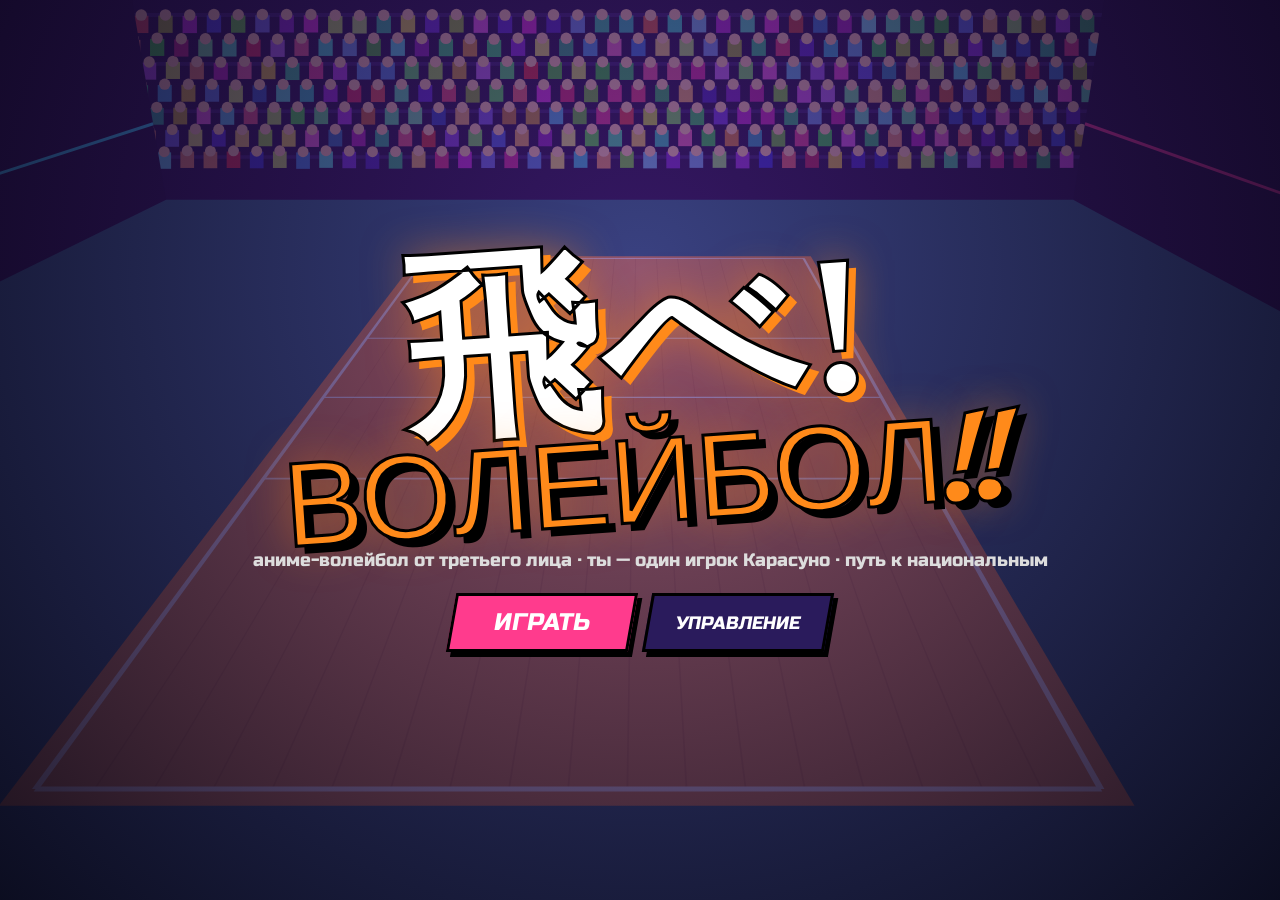
<file: anime_volley/index.html>
<!doctype html>
<html lang="ru">
<head>
<meta charset="utf-8">
<meta name="viewport" content="width=device-width, initial-scale=1">
<title>Tobe! Anime Volley</title>
<link rel="preconnect" href="https://fonts.googleapis.com">
<link href="https://fonts.googleapis.com/css2?family=Bangers&family=Russo+One&display=swap" rel="stylesheet">
<link rel="stylesheet" href="style.css">
</head>
<body>
<canvas id="game"></canvas>

<div id="title" class="screen show">
  <div class="logo">
    <div class="logo-kanji">飛べ!</div>
    <div class="logo-main">ВОЛЕЙБОЛ!!</div>
    <div class="logo-sub">аниме-волейбол от третьего лица · ты — один игрок Карасуно · путь к национальным</div>
  </div>
  <div class="btns">
    <button id="btnPlay" class="big">ИГРАТЬ</button>
    <button id="btnHow">УПРАВЛЕНИЕ</button>
  </div>
  <div id="how" class="panel hidden"></div>
</div>

<div id="select" class="screen">
  <h2 class="hdr">КАРАСУНО: ВЫБЕРИ ИГРОКА</h2>
  <div class="sel-wrap">
    <div class="opp-wrap">
      <div id="grid"></div>
      <h3>Соперник</h3>
      <div id="opps"></div>
    </div>
    <div id="info" class="panel">
      <canvas id="infoPortrait" width="220" height="220"></canvas>
      <div id="infoName"></div>
      <div id="infoRole"></div>
      <div id="infoStats"></div>
      <div id="infoSpecial"></div>
      <div class="opt">
        <span>Сложность:</span>
        <label><input type="radio" name="diff" value="easy"> Лёгкая</label>
        <label><input type="radio" name="diff" value="normal" checked> Нормальная</label>
        <label><input type="radio" name="diff" value="hard"> Сложная</label>
      </div>
      <div class="opt">
        <span>Партия до:</span>
        <label><input type="radio" name="len" value="11"> 11</label>
        <label><input type="radio" name="len" value="15" checked> 15</label>
        <label><input type="radio" name="len" value="25"> 25</label>
      </div>
      <button id="btnGo" class="big">НА ПЛОЩАДКУ!</button>
      <button id="btnBack">НАЗАД</button>
    </div>
  </div>
</div>

<div id="pause" class="screen dim">
  <h2 class="hdr">ТАЙМ-АУТ</h2>
  <div class="panel how-copy"></div>
  <div class="btns">
    <button id="btnResume" class="big">ПРОДОЛЖИТЬ</button>
    <button id="btnQuit">В МЕНЮ</button>
  </div>
</div>

<div id="end" class="screen dim">
  <h2 class="hdr" id="endTitle"></h2>
  <div id="endScore"></div>
  <div id="endList" class="panel"></div>
  <div class="btns">
    <button id="btnRematch" class="big">РЕВАНШ</button>
    <button id="btnPick">ДРУГОЙ ИГРОК / СОПЕРНИК</button>
  </div>
</div>

<template id="howTpl">
  <h3>Управление</h3>
  <table>
    <tr><td>WASD / стрелки</td><td>бег (W — к сетке)</td></tr>
    <tr><td>Shift</td><td>рывок</td></tr>
    <tr><td>Мышь</td><td>прицел на полу: куда бить / кому пасовать</td></tr>
    <tr><td>ЛКМ / J</td><td>касание мяча: приём, пас, атака в прыжке, переброс. Нажимай, когда мяч рядом</td></tr>
    <tr><td>Пробел / ПКМ</td><td>прыжок: для атаки и для блока у сетки</td></tr>
    <tr><td>E</td><td>нырок за мячом</td></tr>
    <tr><td>C</td><td>«Дай мне!» — позвать пас от связующего</td></tr>
    <tr><td>Q</td><td>зарядить ДОБИВАНИЕ героя (при полной энергии) — следующее касание станет супер-приёмом</td></tr>
    <tr><td>Подача</td><td>зажми ЛКМ (подброс), отпусти — удар; дольше держишь — сильнее</td></tr>
    <tr><td>Esc / P</td><td>тайм-аут</td></tr>
  </table>
  <p>Красный круг на полу — куда упадёт мяч на нашей стороне. Жёлтое кольцо «ПРИЁМ / АТАКА» — твоя зона ответственности.
  Для атаки: нажми C, дождись паса, прыгай (Пробел) и бей (ЛКМ) в высшей точке — будет «ИДЕАЛЬНО!».
  Хината + Кагеяма: прыгни ДО паса — получится «Странная быстрая».</p>
</template>

<script src="js/vb_characters.js"></script>
<script src="js/game.js"></script>
</body>
</html>
</file>
<file: anime_volley/style.css>
:root {
  --bg: #120b2a;
  --ink: #fff;
  --pink: #ff3b8d;
  --cyan: #29e6ff;
  --gold: #ffd23f;
  --panel: rgba(20, 12, 48, 0.88);
}
* { box-sizing: border-box; }
html, body { margin: 0; height: 100%; overflow: hidden; background: var(--bg); color: var(--ink);
  font-family: "Russo One", "Segoe UI", sans-serif; user-select: none; }
canvas#game { display: block; position: fixed; inset: 0; cursor: crosshair; }

.screen { position: fixed; inset: 0; display: none; flex-direction: column; align-items: center;
  justify-content: safe center; gap: 22px; padding: 16px; overflow-y: auto;
  background: radial-gradient(ellipse at 50% 30%, rgba(80, 30, 140, 0.55), rgba(10, 5, 25, 0.92)); }
.screen.show { display: flex; }
.screen.dim { background: rgba(8, 4, 20, 0.78); }
.hidden { display: none !important; }

.logo { text-align: center; transform: rotate(-4deg); }
.logo-top { font-family: Bangers, sans-serif; font-size: clamp(40px, 7vw, 80px); letter-spacing: 8px;
  color: var(--cyan); text-shadow: 4px 4px 0 #000, 0 0 30px var(--cyan); }
.logo-main { font-family: Bangers, sans-serif; font-size: clamp(70px, 14vw, 170px); line-height: .85;
  color: var(--gold); -webkit-text-stroke: 3px #000; text-shadow: 8px 8px 0 var(--pink), 0 0 40px rgba(255, 210, 63, .6); }
.logo-sub { margin-top: 18px; font-size: clamp(12px, 1.6vw, 18px); color: #ddd; transform: rotate(4deg); }

.btns { display: flex; gap: 14px; flex-wrap: wrap; justify-content: center; }
button { font-family: inherit; font-size: 18px; color: #fff; background: #2a1b5c; border: 3px solid #000;
  padding: 10px 26px; cursor: pointer; transform: skew(-10deg); box-shadow: 5px 5px 0 #000; transition: transform .1s, background .1s; }
button:hover { background: var(--pink); transform: skew(-10deg) translateY(-2px); }
button.big { font-size: 24px; background: var(--pink); padding: 12px 40px; }
button.big:hover { background: var(--gold); color: #000; }

.panel { background: var(--panel); border: 3px solid #000; box-shadow: 6px 6px 0 rgba(255, 59, 141, .7); padding: 16px 20px; }
.panel h3 { margin: 0 0 8px; color: var(--gold); }
.panel table { border-collapse: collapse; font-size: 14px; }
.panel td { padding: 3px 10px 3px 0; vertical-align: top; }
.panel td:first-child { color: var(--cyan); white-space: nowrap; }
.panel p { font-size: 13px; color: #ccc; max-width: 520px; }

.hdr { font-family: Bangers, "Russo One", sans-serif; font-size: clamp(36px, 6vw, 64px); margin: 0; letter-spacing: 3px;
  color: var(--gold); -webkit-text-stroke: 2px #000; text-shadow: 5px 5px 0 var(--pink); }

.sel-wrap { display: flex; gap: 20px; align-items: flex-start; flex-wrap: wrap; justify-content: center; max-width: 1200px; }
#grid { display: grid; grid-template-columns: repeat(4, 120px); gap: 10px; }
.card { width: 120px; height: 150px; background: linear-gradient(160deg, #3b2382, #170d38); border: 3px solid #000;
  cursor: pointer; position: relative; overflow: hidden; transform: skew(-4deg); transition: transform .12s; }
.card:hover { transform: skew(-4deg) scale(1.05); }
.card.sel { border-color: var(--gold); box-shadow: 0 0 0 3px var(--pink), 0 0 22px var(--gold); }
.card canvas { display: block; width: 120px; height: 120px; }
.card .nm { position: absolute; bottom: 0; left: 0; right: 0; text-align: center; font-size: 13px; padding: 5px 2px;
  background: rgba(0, 0, 0, .7); }
#info { width: 330px; display: flex; flex-direction: column; gap: 6px; align-items: stretch; }
#infoPortrait { align-self: center; background: radial-gradient(circle, #5b2fb5, #1a0d3d); border: 3px solid #000; }
#infoName { font-size: 28px; color: var(--gold); text-align: center; }
#infoAnime { text-align: center; color: #aaa; font-size: 13px; margin-top: -6px; }
.stat { display: flex; align-items: center; gap: 8px; font-size: 13px; }
.stat span { width: 72px; }
.stat .bar { flex: 1; height: 10px; background: #000; border: 1px solid #444; }
.stat .bar i { display: block; height: 100%; background: linear-gradient(90deg, var(--cyan), var(--pink)); }
#infoSpecial { font-size: 13px; background: rgba(0, 0, 0, .4); padding: 8px; border-left: 4px solid var(--pink); }
#infoSpecial b { color: var(--gold); }
.opt { font-size: 12px; display: flex; flex-wrap: wrap; gap: 6px; align-items: center; }
.opt span { color: var(--cyan); width: 100%; }
#endScore { font-size: 64px; font-family: Bangers, "Russo One", sans-serif; -webkit-text-stroke: 2px #000; }
#endList { min-width: 300px; font-size: 15px; line-height: 1.6; }

@media (max-width: 700px) {
  #grid { grid-template-columns: repeat(3, 100px); }
  .card { width: 100px; height: 130px; }
  .card canvas { width: 100px; height: 100px; }
}

/* volleyball additions */
.logo-kanji { font-family: serif; font-weight: 900; font-size: clamp(80px, 16vw, 200px); line-height: .9; color: #fff;
  -webkit-text-stroke: 3px #000; text-shadow: 8px 8px 0 #ff8a1a, 0 0 40px rgba(255, 138, 26, .6); }
.logo-main { color: #ff8a1a; text-shadow: 8px 8px 0 #000, 0 0 40px rgba(255, 138, 26, .6); font-size: clamp(54px, 10vw, 120px); }
#grid { grid-template-columns: repeat(3, 120px); }
#infoRole { text-align: center; color: #ff8a1a; font-size: 13px; margin-top: -6px; }
.opp-wrap { display: flex; flex-direction: column; gap: 8px; }
.opp-wrap h3 { margin: 6px 0 0; color: var(--cyan); font-size: 16px; }
#opps { display: grid; grid-template-columns: repeat(2, 190px); gap: 8px; }
.opp { display: flex; align-items: center; gap: 8px; background: #241650; border: 3px solid #000; cursor: pointer;
  padding: 4px 8px 4px 4px; transform: skew(-6deg); font-size: 14px; }
.opp canvas { width: 64px; height: 64px; display: block; }
.opp.sel { border-color: var(--gold); box-shadow: 0 0 0 3px #ff8a1a; }
.opp:hover { background: #3a2380; }
</file>
